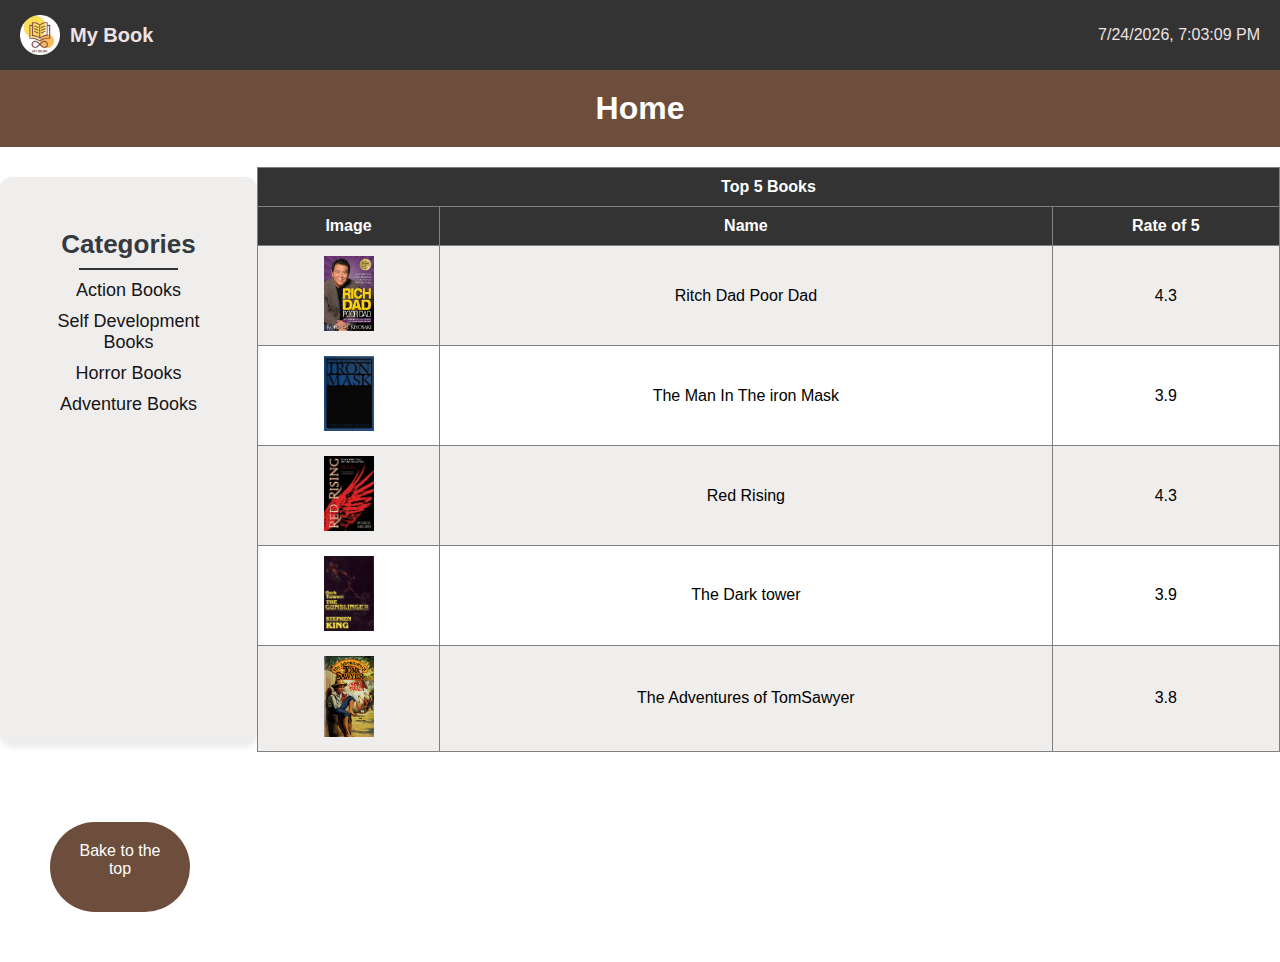
<file: index.html>
<!DOCTYPE html>
<html lang="en">
<head>
    <meta charset="UTF-8" />
    <meta name="viewport" content="width=device-width, initial-scale=1.0">
    <title>My Book</title>
    <link rel="stylesheet" href="wep.css">
    <link  rel="icon" href="photos/logo.png" />
</head>
<body>
    <script src="Functions.js" defer></script>
    <nav>
       <div class="Logo">
           <img src="photos/logo.png" alt="Logo">
           My Book
       </div>
       <p id="currentDate"></p>
    
    </nav>
    <div class="head">
        <h2>Home</h2>
    </div>
    <div class="container">
    <div class="left_par">
        <h2>Categories</h2>
        <a href="ACTION/actionbook.html">Action Books</a>
        <a href="Self-Development Books.html">Self Development Books</a>
        <a href="horror/horror.html">Horror Books</a>
        <a href="Adventure Books/Adventure-Books.html">Adventure Books</a>
       
    </div>

    <table border="1">
        <thead>
            <tr>
                <th colspan="3">Top 5 Books</th>
            </tr>
            <tr>
                <th>Image</th>
                <th>Name</th>
                <th>Rate of 5</th>
            </tr>
        </thead>
            <tr>
                <td><img src="photos/81BE7eeKzAL._AC_UF1000,1000_QL80_.jpg" alt="Book 1"></td>
                <td>Ritch Dad Poor Dad</td>
                <td>4.3</td>
            </tr>
            <tr>
                <td><img src="photos/the iron man in the mask.jpg" alt="Book 2"></td>
                <td>The Man In The iron Mask</td>
                <td>3.9</td>
            </tr>
            <tr>
                <td><img src="photos/red rising.jpg" alt="Book 3"></td>
                <td>Red Rising</td>
                <td>4.3</td>
            </tr>
            <tr>
                <td><img src="photos/the dark tower.jpg" alt="Book 4"></td>
                <td>The Dark tower</td>
                <td>3.9</td>
            </tr>
            <tr>
                <td><img src="photos/the adventure.jpg" alt="Book 5"></td>
                <td>The Adventures of TomSawyer</td>
                <td>3.8</td>
            </tr>
    </table>
</div>

<div class="Anchor">
    <a href="index.html">Bake to the top</a>
</div>

</body>
</html>
</file>
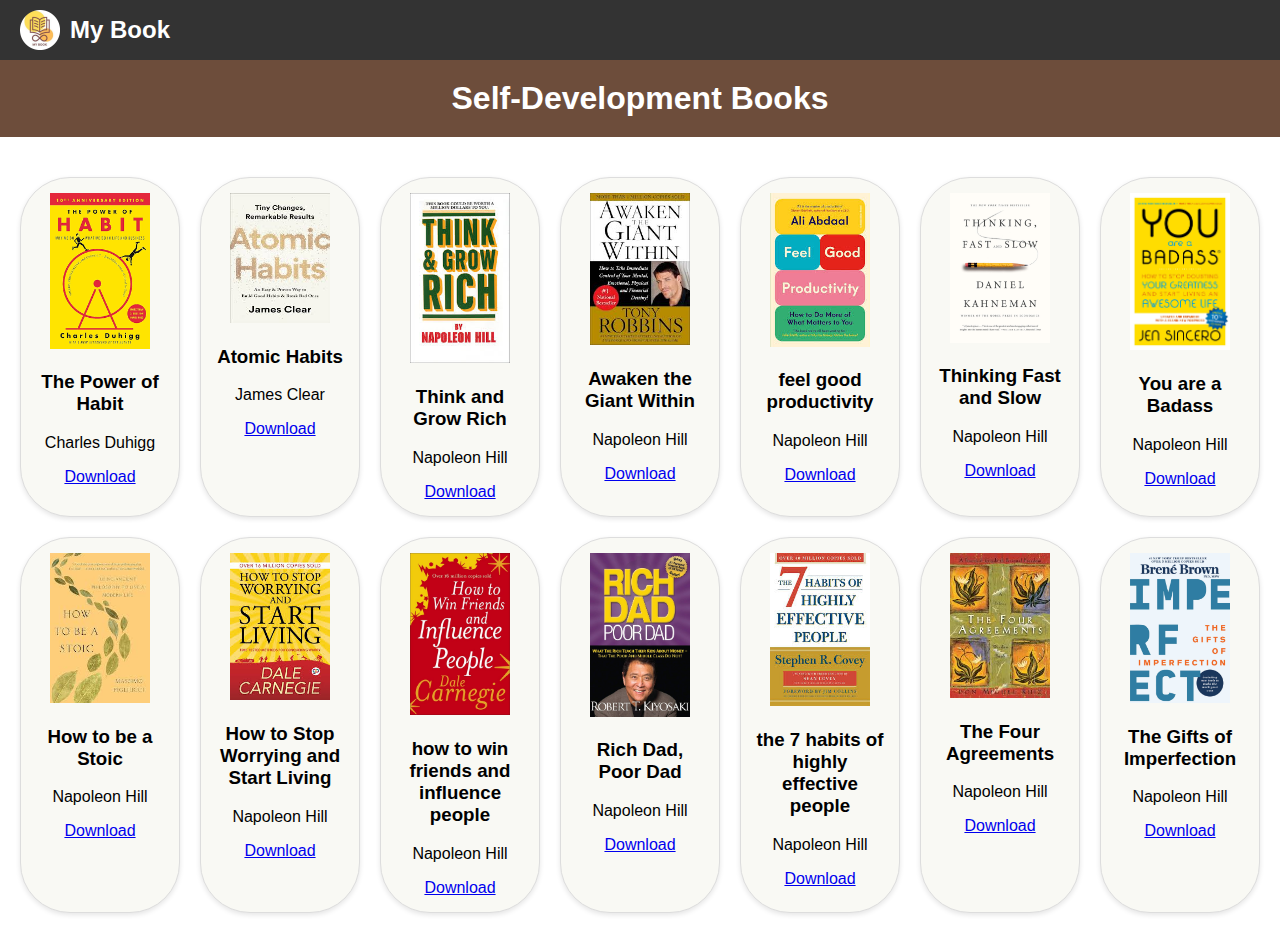
<file: Self-Development Books.html>
<!DOCTYPE html>
<html lang="en">
<head>
    <meta charset="UTF-8">
    <meta name="viewport" content="width=device-width, initial-scale=1.0">
    <link  rel="icon" href="photos/logo.png" />
    <link rel="stylesheet" href="style.css">
    <title>Self-Development Books - My Book</title>

</head>
<body>

<nav>
    <div class="logo" onclick="location.href='index.html'">
        <img src="Imges/circular_image.png" alt="My Book Logo">
        My Book
    </div>
        
</nav>


<header>
    <h1>Self-Development Books</h1>
</header>

<div class="content">
    <div class="book-grid">
        <div class="book-row">

            <div class="book-item">
                <img src="Books/The Power of Habit.png" alt="The Power of Habit"> 
                <h3>The Power of Habit</h3>
                <p>Charles Duhigg</p> 
                <a href="Books/The Power of Habit.pdf" download="Books/The Power of Habit.pdf">Download</a><!--the pdf link-->
               </div>
            <div class="book-item">
                <img src="Books/Atomic habits.jpeg" alt="Atomic Habits">
                <h3>Atomic Habits</h3>
                <p>James Clear</p>
                <a href="Books/Atomic habits ( PDFDrive ).pdf" download="Books/Atomic habits ( PDFDrive ).pdf">Download</a>
               
            </div>
            <div class="book-item">
                <img src="Books/Think and Grow Rich.jpeg" alt="Think and Grow Rich">
                <h3>Think and Grow Rich</h3>
                <p>Napoleon Hill</p>
                <a href="Books/Think-And-Grow-Rich_2011-06.pdf" download="Books/Think-And-Grow-Rich_2011-06.pdf">Download</a>
            </div>
            <div class="book-item">
                <img src="Books/Awaken the Giant Within book.jpeg" alt="Awaken the Giant Within">
                <h3>Awaken the Giant Within</h3>
                <p>Napoleon Hill</p>
                <a href="Books/Awaken the Giant Within.pdf" download="Books/Awaken the Giant Within.pdf">Download</a>
            </div>
            <div class="book-item">
                <img src="Books/feel good productivity book.jpeg" alt="feel good productivity">
                <h3>feel good productivity</h3>
                <p>Napoleon Hill</p>
                <a href="Books/feel-good-productivity-how-to-do-more-of-what-matters-to-you-1250865034-9781250865038_compress.pdf" download="Books/feel-good-productivity-how-to-do-more-of-what-matters-to-you-1250865034-9781250865038_compress.pdf">Download</a>
            </div>
            <div class="book-item">
                <img src="Books/Thinking Fast and Slow.jpg" alt="Thinking Fast and Slow">
                <h3>Thinking Fast and Slow</h3>
                <p>Napoleon Hill</p>
                <a href="Books/Thinking-Fast-and-Slow.pdf" download="Books/Thinking-Fast-and-Slow.pdf">Download</a>
            </div>
            <div class="book-item">
                <img src="Books/You are a Badass.jpg" alt="You are a Badass">
                <h3>You are a Badass</h3>
                <p>Napoleon Hill</p>
                <a href="Books/You are a Badass.pdf" download="Books/You are a Badass.pdf">Download</a>
            </div>
            
        </div>

        <div class="book-row">
            <div class="book-item">
                <img src="Books/How to be a Stoic.jpeg" alt="How to be a Stoic">
                <h3>How to be a Stoic</h3>
                <p>Napoleon Hill</p>
                <a href="Books/How to be a stoic _ using ancient philosophy to live a modern life ( PDFDrive ).pdf" download="Books/How to be a stoic _ using ancient philosophy to live a modern life ( PDFDrive ).pdf">Download</a>
            </div>
            <div class="book-item">
                <img src="Books/How to Stop Worrying and Start Living.jpeg" alt="How to Stop Worrying and Start Living">
                <h3>How to Stop Worrying and Start Living</h3>
                <p>Napoleon Hill</p>
                <a href="Books/How to Stop Worrying and Start Living.pdf" download="Books/How to Stop Worrying and Start Living.pdf">Download</a>
            </div>
            <div class="book-item">
                <img src="Books/how to win friends and influence people.jpg" alt="how to win friends and influence people">
                <h3>how to win friends and influence people</h3>
                <p>Napoleon Hill</p>
                <a href="Books/How to win friends and influence people.pdf" download="Books/How to win friends and influence people.pdf">Download</a>
            </div>
            <div class="book-item">
                <img src="Books/Rich Dad, Poor Dad.jpg" alt="Rich Dad, Poor Dad">
                <h3>Rich Dad, Poor Dad</h3>
                <p>Napoleon Hill</p>
                <a href="Books/Rich Dad, Poor Dad.jpg" download="Books/Rich Dad Poor Dad.pdf">Download</a>
            </div>
            <div class="book-item">
                <img src="Books/the 7 habits of highly effective people.jpeg" alt="the 7 habits of highly effective people">
                <h3>the 7 habits of highly effective people</h3>
                <p>Napoleon Hill</p>
                <a href="Books/The 7 Habits of Highly Effective People.pdf" download="Books/The 7 Habits of Highly Effective People.pdf">Download</a>
            </div>
            <div class="book-item">
                <img src="Books/The Four Agreements.jpeg" alt="The Four Agreements">
                <h3>The Four Agreements</h3>
                <p>Napoleon Hill</p>
                <a href="Books/The Four Agreements.pdf" download="Books/The Four Agreements.pdf">Download</a>
            </div>
            <div class="book-item">
                <img src="Books/The Gifts of Imperfection.jpg" alt="The Gifts of Imperfection">
                <h3>The Gifts of Imperfection</h3>
                <p>Napoleon Hill</p>
                <a href="Books/The Gifts of Imperfection.pdf" download="Books/The Gifts of Imperfection.pdf">Download</a>
            </div>
            
            </div>
        </div>
    </div>

</div>

</body>
</html>
</file>
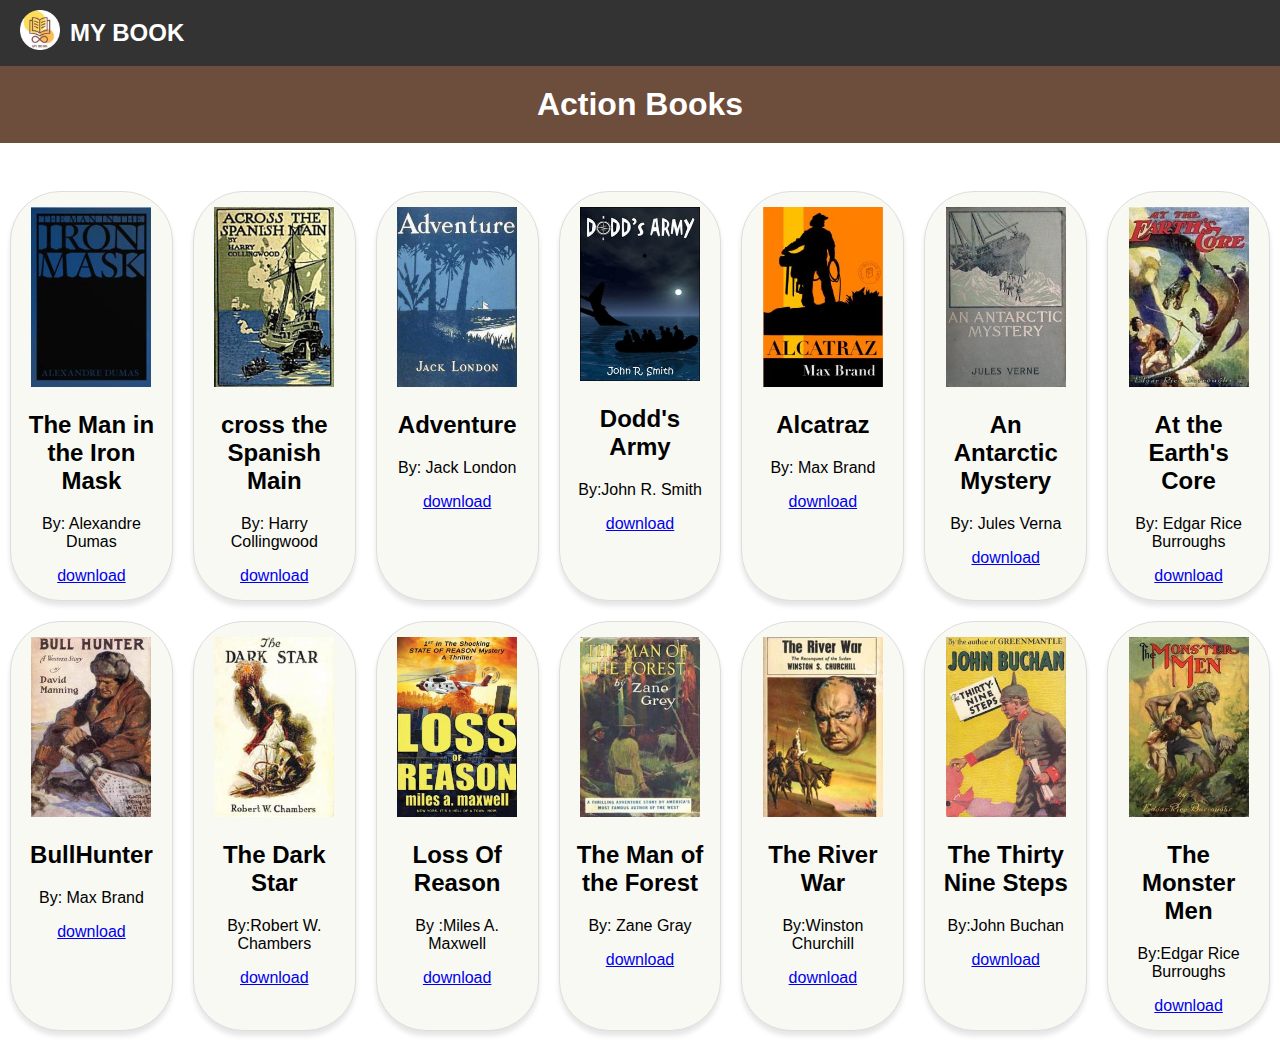
<file: ACTION/actionbook.html>
<!DOCTYPE html>
<html lang="en">
<head>
    <title>My Book</title>
   <link rel="stylesheet" href="style.css"/>
   <link rel="icon" href="photo/WhatsApp_Image_2024-12-12_at_20.09.41_579ae86c-removebg-preview.png"/>
</head>

<body>
   
   
<nav >
    <div class="D1" onclick="location.href='https://mohamed4822.github.io/My-book/index.html'">   
<a href="https://mohamed4822.github.io/My-book/index.html"><img src="photo/WhatsApp_Image_2024-12-12_at_20.09.41_579ae86c-removebg-preview.png" /></a>
MY BOOK </div>
</nav>
<header><h2>Action Books</h2></header>
  <br>
<div class="d2">
    <div class="d3">
        <div class="d4">
    <div class="c1">
        <img src="photo/cover-cust-3354.jpg" />
        <h2>The Man in the Iron Mask</h2>
    <div><p>By: Alexandre Dumas</p></div>
    <div><a href="photo/The-Man-in-the-Iron-Mask.pdf" download="photo/The-Man-in-the-Iron-Mask.pdf">download</a></div>
  

    </div>  

    <div class="c1">
    <img src="photo/across spanish.jpg" />
    <h2>cross the Spanish Main</h2>
    <div><p>By: Harry Collingwood </p></div>
    <div><a href="photo/Across-the-Spanish-Main.pdf" download="photo/Across-the-Spanish-Main.pdf">download</a></div>
    
</div>  
  <div class="c1">
        <img src="photo/adventure.jpg" />
        <h2>Adventure</h2>
        <div><p>By: Jack London</p></div>
        <div><a href="photo/Adventure.pdf" download="photo/adventure.pdf">download</a></div>
       
    </div>  
    <div class="c1">
        <img src="photo/dodds-army-smith.jpg" />
        <h2>Dodd's Army</h2>
        <div><p>By:John R. Smith</p></div>
        <div><a href="photo/DoddsArmy-obooko-adv0020.pdf" download="photo/DoddsArmy-obooko-adv0020.pdf">download</a></div>
       
    </div>  
        <div class="c1">
            <img src="photo/alcartaz.jpg" />
            <h2>Alcatraz</h2>
            <div><p>By: Max Brand</p></div>
            <div><a href="photo/Alcatraz.pdf" download="photo/Alcatraz.pdf">download</a></div>
            
            
            </div>  
            <div class="c1">
                <img src="photo/an antarctic.jpg" />
                <h2>An Antarctic Mystery</h2>
                <div><p>By: Jules Verna</p></div>
                <div><a href="photo/An-Antarctic-Mystery.pdf" download="photo/An-Antarctic-Mystery.pdf">download</a></div>
              
                </div>  
                <div class="c1">
                    <img src="photo/earth core.jpg" />
                    <h2>At the Earth's Core</h2>
                    <div><p>By: Edgar Rice Burroughs</p></div>
                    <div><a href="photo/At-the-Earth's-Core.pdf" download="photo/At-the-Earth's-Core.pdf">download</a></div>
                    
                    
                    </div> 
    </div>
    <div class="d4">
<div class="c1">
<img src="photo/bull hanter.jpg"/>
<h2>BullHunter</h2>
<p>By: Max Brand</p>
<a href="photo/Bull-Hunter.pdf" download="photo/Bull-Hunter.pdf">download</a>
</div>
<div class="c1">
    <img src="photo/dark star.jpg"/>
    <h2>The Dark Star</h2>
    <p>By:Robert W. Chambers</p>
    <a href="photo/The-Dark-Star.pdf" download="photo/The-Dark-Star.pdf">download</a>
    </div>
    <div class="c1">
        <img src="photo/LOR-100823-yellow500w_0.jpg"/>
        <h2>Loss Of Reason</h2>
        <p>By :Miles A. Maxwell</p>
        <a href="photo/Loss-Of-Reason.pdf" download="photo/Loss-Of-Reason.pdf">download</a>
        </div>
        <div class="c1">
            <img src="photo/the man forest.jpg"/>
            <h2>The Man of the Forest</h2>
            <p>By: Zane Gray</p>
            <a href="photo/The-Man-of-the-Forest.pdf" download="photo/The-Man-of-the-Forest.pdf">download</a>
            </div>
            <div class="c1">
                <img src="photo/river war.jpg"/>
                <h2>The River War</h2>
                <p>By:Winston Churchill </p>
                <a href="photo/The-River-War.pdf" download="photo/The-River-War.pdf">download</a>
                </div>
                <div class="c1">
                    <img src="photo/the thirty step.jpg"/>
                    <h2>The Thirty Nine Steps</h2>
                    <p>By:John Buchan </p>
                    <a href="photo/The-Thirty-Nine-Steps.pdf" download="photo/The-Thirty-Nine-Steps.pdf">download</a>
                    </div>
                    <div class="c1">
                        <img src="photo/cover-orig-1396.jpg"/>
                        <h2>The Monster Men</h2>
                        <p>By:Edgar Rice Burroughs</p>
                        <a href="photo/The-Monster-Men.pdf" download="photo/The-Monster-Men.pdf">download</a>
                        </div>
                                                            

    </div>
</div>
</div>

</body>
</html>
</file>
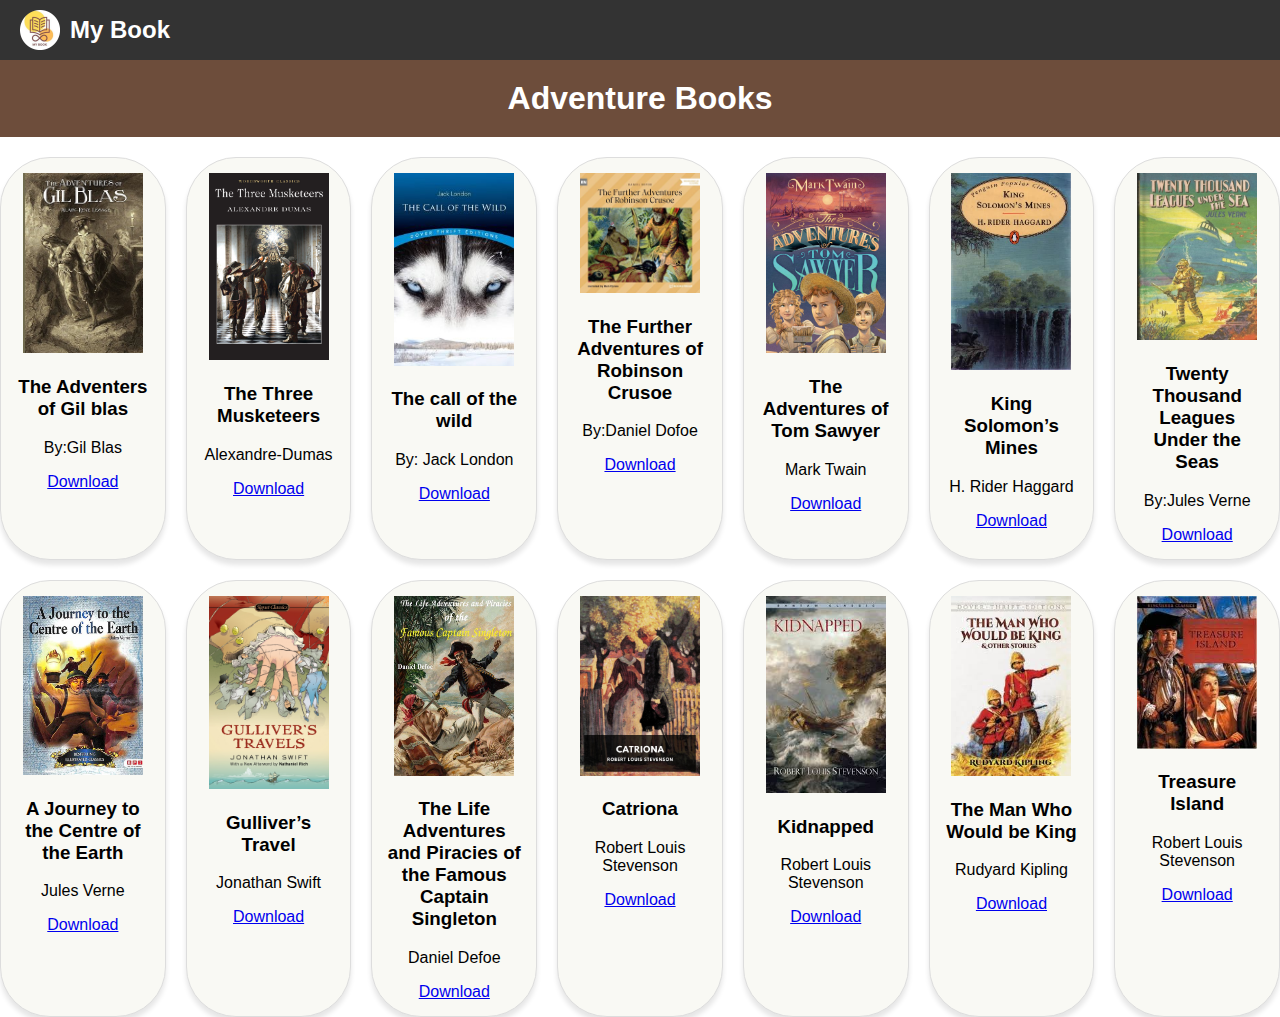
<file: Adventure Books/Adventure-Books.html>
<!DOCTYPE html>
<html lang="en">
<head>
    <meta charset="UTF-8">
    <meta name="viewport" content="width=device-width, initial-scale=1.0">
    <link  rel="icon" href="books/logo.png" />
    <link rel="stylesheet" href="style.css">
    <title>Adventure Books - My Book</title>

</head>
<body>

<nav>
    <div class="logo"  onclick="location.href='https://mohamed4822.github.io/My-book/index.html'">
        <img src="books/logo.png" alt="My Book Logo">
        My Book
    </div>
</nav>

<header>
 <h1> <div>Adventure Books</div></h1>
</header>

<div class="content">
    <div class="book-grid">
        <div class="book-row">
            <div class="book-item">
                <img src="books/the adventers of Gil blas.jpg" alt="The Adventers of Gil blas"> 
                <h3>The Adventers of Gil blas</h3> 
                <p>By:Gil Blas</p> 
                <a href="books/books/01. The Adventures of Gil Blas of Santillane author Alain-René Lesage (1).pdf"Download="books/books/01. The Adventures of Gil Blas of Santillane author Alain-René Lesage (1).pdf">Download</a>
                
            </div>
            
            
            <div class="book-item">
                <img src="books/b.jpg" alt="The Musketeers">
                <h3>The Three Musketeers</h3>
                <p>Alexandre-Dumas</p>
                <a href="books/books/02. The Three Musketeers author Alexandre Dumas (2).pdf"Download="books/books/02. The Three Musketeers author Alexandre Dumas (2).pdf">Download</a>
               
            </div>
            <div class="book-item">
                <img src="books\The call of the wild.jpg" alt="The call of the wild">
                <h3>The call of the wild</h3>
                <p>By: Jack London</p>
                <a href="books/books/08. The Call of the Wild author Jack London (1).pdf"Download="books/books/08. The Call of the Wild author Jack London (1).pdf">Download</a>
                
            </div>
            <div class="book-item">
            <img src="books/The further adventures.jpg"alt="The further Adventures">
                <h3> The Further Adventures of Robinson Crusoe</h3>
                <p>By:Daniel Dofoe </p>
                <a href="books/books/06. The Further Adventures of Robinson Crusoe author Daniel Defoe (1).pdf"Dwnload="books/books/06. The Further Adventures of Robinson Crusoe author Daniel Defoe (1).pdf">Download</a>
                
            </div>
            <div class="book-item">
                <img src="books/adventure.jfif" alt="The Adventures of Tom Sawyer">
                <h3>The Adventures of Tom Sawyer</h3>
                <p>Mark Twain </p>
                <a href="books/books/12. The Adventures of Tom Sawyer author Mark Twain (1).pdf"Download="books/books/12. The Adventures of Tom Sawyer author Mark Twain (1).pdf">Download</a>
                
            </div>
            <div class="book-item">
                <img src="books/king solomin's.jfif" alt=" King Solomon’s Mines">
                <h3> King Solomon’s Mines</h3>
                <p>H. Rider Haggard</p>
                <a href="books/books/07. King Solomon’s Mines author H. Rider Haggard (1).pdf"Download="books/books/07. King Solomon’s Mines author H. Rider Haggard (1).pdf">Download</a>
               
               
            </div>
            <div class="book-item">
                <img src="books/c.jfif" alt="Twenty Thousand Leagues Under the Seas">
                <h3>Twenty Thousand Leagues Under the Seas</h3>
                <p>By:Jules Verne</p>
                <a href="books/books/10. Twenty Thousand Leagues Under the Seas author Jules Verne (2).pdf"Download="books/books/10. Twenty Thousand Leagues Under the Seas author Jules Verne (2).pdf">Download</a>
                
            </div>
        </div>
        
        <div class="book-row">
            <div class="book-item">
                <img src="books/a journy.jfif" alt=" A Journey to the Centre of the Earth">
                <h3> A Journey to the Centre of the Earth</h3>
                <p>Jules Verne</p>
                <a href="books/books/11. A Journey to the Centre of the Earth author Jules Verne (1).pdf"Download="books/books/11. A Journey to the Centre of the Earth author Jules Verne (1).pdf">Download</a>
               
            </div>
            <div class="book-item">
                <img src="books/a.jpg" alt=" Gulliver’s Travel">
                <h3> Gulliver’s Travel</h3>
                <p>Jonathan Swift</p>
                <a href="books/books/09. Gulliver’s Travel author Jonathan Swift (5).pdf">Download</a>
               
            </div>
            <div class="book-item">
                <img src="books/the life adventure.jfif" alt="The Life Adventures and Piracies of the Famous Captain Singleton">
                <h3>The Life Adventures and Piracies of the Famous Captain Singleton</h3>
                <p>Daniel Defoe</p>
                <a href="books/books/05. The Life Adventures and Piracies of the Famous Captain Singleton author Daniel Defoe (1).pdf"Download="books/books/05. The Life Adventures and Piracies of the Famous Captain Singleton author Daniel Defoe (1).pdf">Download</a>
                
            </div>
            <div class="book-item">
                <img src="books/Catriona.jpg" alt="Catriona">
                <h3>Catriona</h3>
                <p>Robert Louis Stevenson</p>
                <a href="books/books/14. Catriona author Robert Louis Stevenson.pdf"Download="books/books/14. Catriona author Robert Louis Stevenson.pdf">Download</a>
                
            </div>
            <div class="book-item">
                <img src="books/Kidnapped.jfif" alt="Kidnapped">
                <h3>Kidnapped</h3>
                <p>Robert Louis Stevenson</p>
                <a href="books/books/15. Kidnapped author Robert Louis Stevenson.pdf"Download="books/books/15. Kidnapped author Robert Louis Stevenson.pdf">Download</a>
               
            </div>
            <div class="book-item">
                <img src="books/The Man Who Would be King.jfif" alt="The Man Who Would be King">
                <h3>The Man Who Would be King</h3>
                <p>Rudyard Kipling</p>
                <a href="books/books/17. The Man Who Would be King, Rudyard Kipling.pdf"Download="books/books/15. Kidnapped author Robert Louis Stevenson.pdf">Download</a>
               
            </div>
            <div class="book-item">
                <img src="books/Treasure Island.jfif" alt="Treasure Island">
                <h3>Treasure Island</h3>
                <p>Robert Louis Stevenson</p>
                <a href="books/books/18. Treasure Island, Robert Louis Stevenson.pdf"Download="books/books/18. Treasure Island, Robert Louis Stevenson.pdf">Download</a>
               
            </div>
            
            </div>
        </div>
    </div>
    
   
</body>
</html>
</file>
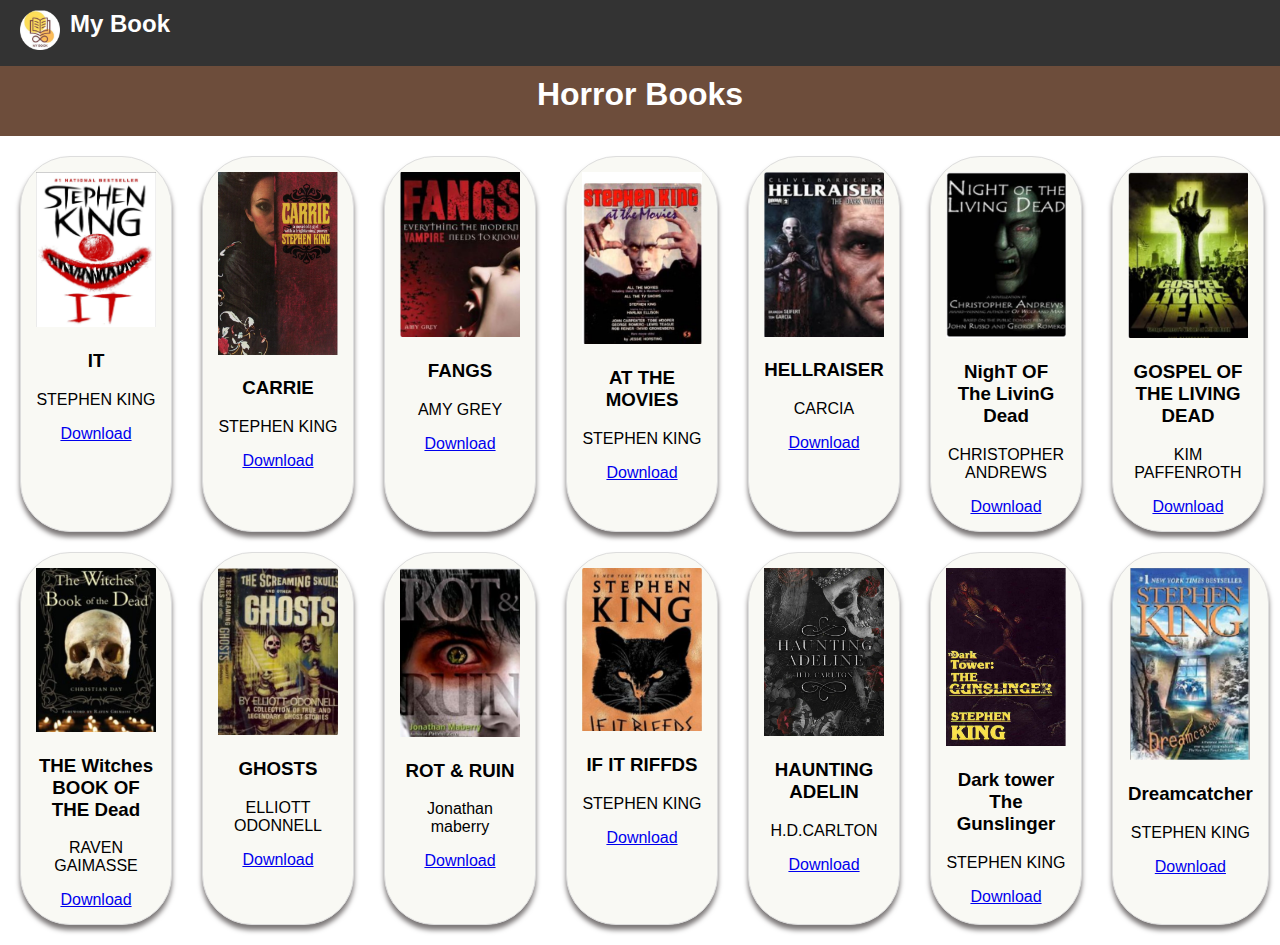
<file: horror/horror.html>
<!DOCTYPE html>
<head>
    
    <link  rel="icon" href="cover.png" />
    <link rel="stylesheet" href="style.css">
    <title>HORROR BOOKS  - My Book</title>

</head>
<body>

<nav>
    <div class="logo">
        <a href="https://mohamed4822.github.io/My-book/index.html"><img src="cover.png" alt="My Book Logo"></a>
        My Book
    </div>
</nav>

<header>

    <h1>Horror Books</h1>
</header>

 <div class="content">
   
        <div class="book-row1"> 
          
            <div class="book-item">
                <img src="r14.jpg" alt="IT">
                <h3>IT</h3>
                <p>STEPHEN KING</p>
                <a href="ho14.pdf"  download="ho14.pdf">Download</a>
            </div>
            <div class="book-item">
                <img src="r15.jpg" alt="CARRIE">
                <h3>CARRIE</h3>
                <p>STEPHEN KING</p>
                <a href="ho15.pdf"  download="ho15.pdf">Download</a>
            </div>
            <div class ="book-item">
                <img src="r1.jpg" alt="FANGS"> 
                <h3>FANGS</h3> 
                <p>AMY GREY</p> 
                <a href="ho1.pdf"  download="ho1.pdf">Download</a>
            </div>
            <div class="book-item">
                <img src="r2.jpg" alt="AT THE MOVIES">
                <h3>AT THE MOVIES</h3>
                <p>STEPHEN KING</p>
                <a href="ho2.pdf"  download="ho2.pdf">Download</a>
            </div>
            <div class="book-item">
                <img src="r3.jpg" alt="hellraiswr">
                <h3>HELLRAISER</h3>
                <p>CARCIA</p>
                <a href="ho3.pdf"  download="ho3.pdf">Download</a>
            </div>
            <div class="book-item">
                <img src="r4.jpg" alt="NIGHT OF THE LIVING DEAD">
                <h3>NighT OF The LivinG Dead</h3>
                <p>CHRISTOPHER ANDREWS</p>
                <a href="ho4.pdf"  download="ho4.pdf">Download</a>
            </div>
            <div class="book-item">
                <img src="r5.jpg" alt="GOSPEL OF THE LIVING DEAD">
                <h3>GOSPEL OF THE LIVING DEAD</h3>
                <p>KIM PAFFENROTH</p>
                <a href="ho5.pdf"  download="ho5.pdf">Download</a>
            </div>
</div>

        <div class="book-row1">
            <div class="book-item">
                <img src="r7.jpg" alt="THE Witches BOOK OF THE Dead">
             <h3>THE Witches BOOK OF THE Dead </h3>
                <p>RAVEN GAIMASSE</p>
                <a href="ho7.pdf"  download="ho7.pdf">Download</a>
            </div>
            <div class="book-item">
                <img src="r8.jpg" alt="GHOSTS">
                <h3>GHOSTS</h3>
                <p>ELLIOTT ODONNELL</p>
                <a href="ho8.pdf"  download="ho8.pdf">Download</a>
            </div>
            <div class="book-item">
                <img src="r9.jpg" alt="ROT & RUIN">
                <h3>ROT & RUIN</h3>
                <p>Jonathan maberry</p>
                <a href="ho9.pdf"  download="ho9.pdf">Download</a>
            </div>
            <div class="book-item">
                <img src="r10.jpg" alt="IF IT RIFFDS">
                <h3>IF IT RIFFDS</h3>
                <p>STEPHEN KING</p>
                <a href="ho10.pdf"  download="ho10.pdf">Download</a>
            </div>
            <div class="book-item">
                <img src="r11.jpg" alt="HAUNTING ADELINE">
                <h3>HAUNTING ADELIN</h3>
                <p>H.D.CARLTON</p>
                <a href="ho11.pdf"  download="ho11.pdf">Download</a>
            </div>
            <div class="book-item">
                <img src="r13.jpg" alt="Dark tower THE GUNSLINGER">
                <h3>Dark tower The Gunslinger</h3>
                <p>STEPHEN KING</p>
                <a href="ho13.pdf"  download="ho13.pdf">Download</a>
            </div>

            <div class="book-item">
                <img src="r12.jpg" alt="Dreamcatcher">
                <h3>Dreamcatcher</h3>
                <p>STEPHEN KING</p>
                <a href="ho12.pdf"  download="ho12.pdf">Download</a>
             </div> 
            </div> 
        
   </div>
</body>
</html>
</file>
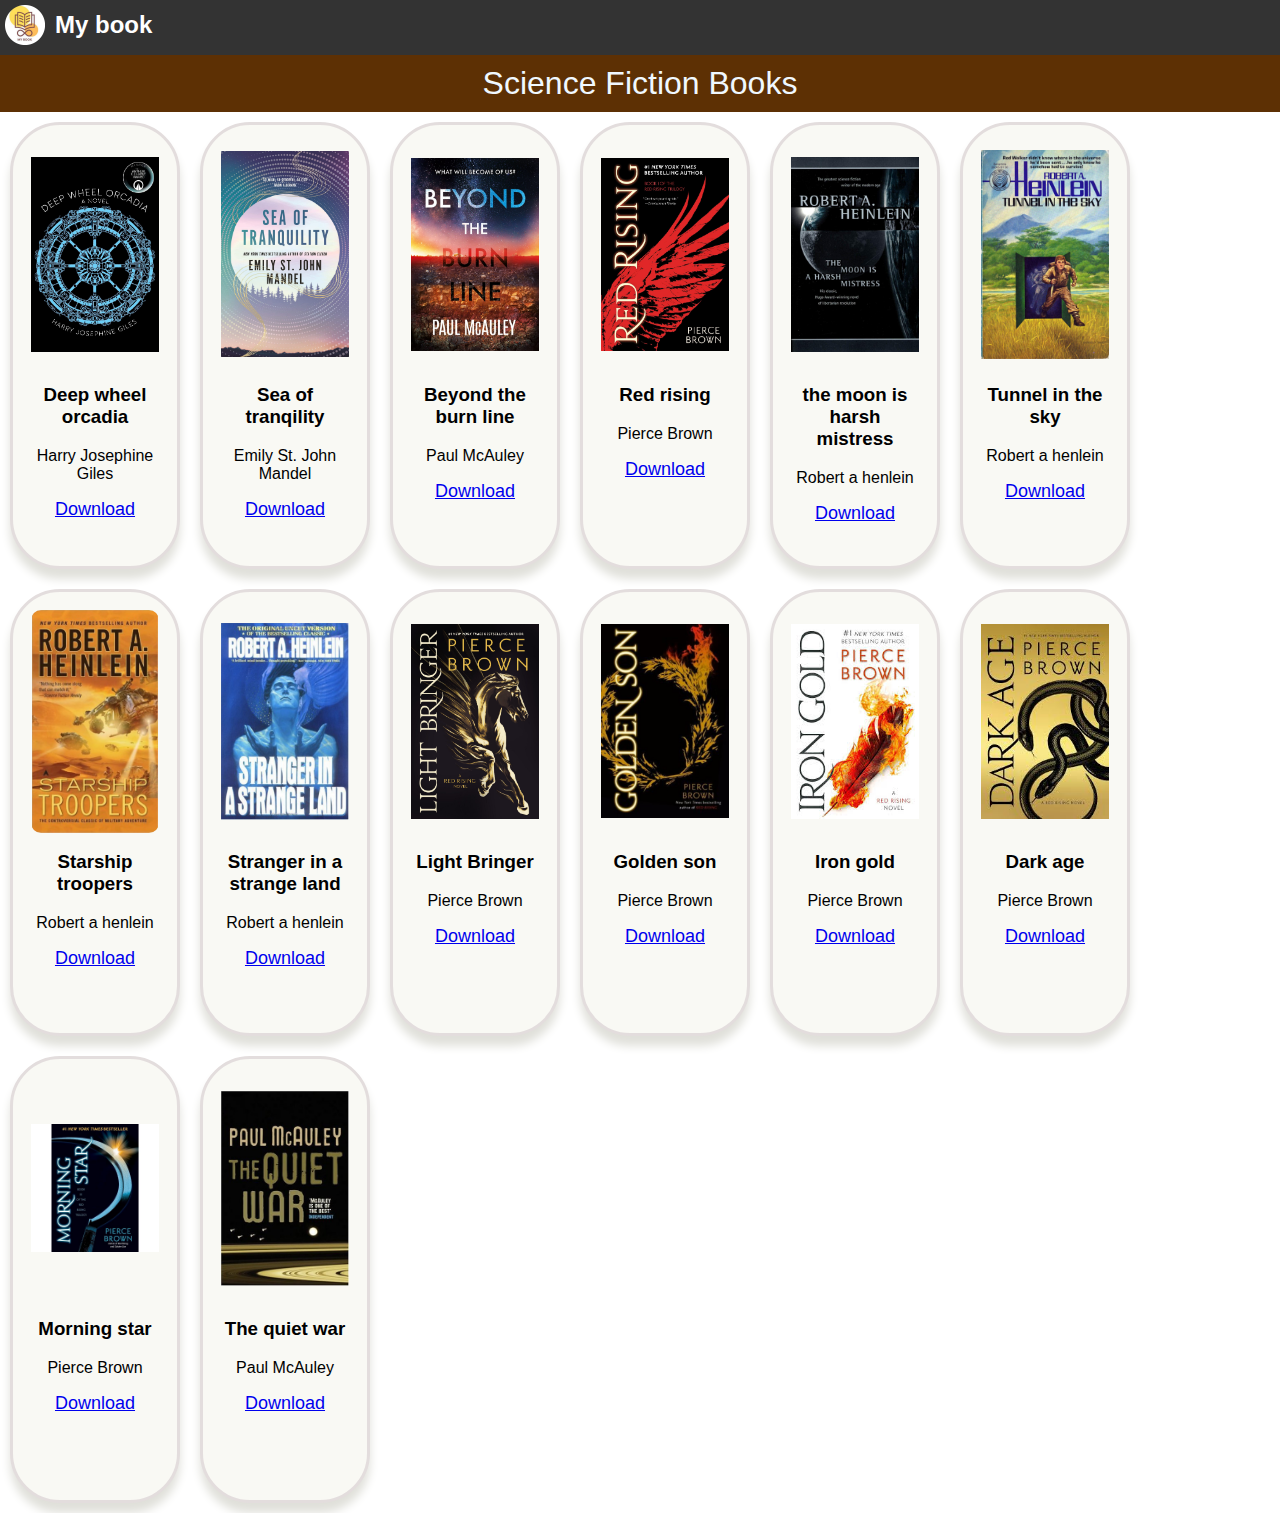
<file: Science/4.html>
<html>
<head>
    <link  rel="icon" href="photos/circular_image.png">
    <link  rel="stylesheet" href="style.css">
    <title>My book </title>
</head>
<body>
  
    <nav>
           <div  class="logo"  onclick="location.href='https://mohamed4822.github.io/My-book/index.html'">
                <img src="photos/circular_image.png" /> 
               My book
                </div>
                <p id="currentDate" style="color: aliceblue;"></p>
</nav>
  <div class="h"> 
   Science Fiction Books
   </div> 

<div class="d">
  <img src="photos/Deep wheel orcadia.jpg"/>
  <h3> Deep wheel orcadia</h3>
     <p>Harry Josephine Giles</p> 
    <a href="Science/books/_OceanofPDF.com_Deep_Wheel_Orcadia_-_Harry_Josephine_Giles.pdf" style="padding-top: 10px; font-size:large; text-align: center;"> Download</a> 
   
</div>
<div class="d">
    <img src="photos/Sea of tranquility .jpg"/>
    <h3> Sea of tranqility</h3>
    <p >Emily St. John Mandel</p> 
    <a href="books/the-sea-of-tranquility.pdf" Download ="books/the-sea-of-tranquility.pdf" style="padding-top: 10px; font-size:large; text-align: center;"> Download</a>
    
</div>

<div class="d">
    <img src="photos/Beyond the burn line.jpg"/><br>
    <h3> Beyond the burn line</h3>
    <p >  Paul McAuley</p>
    <a href="https://github.com/mohamed4822/My-book/blob/main/Science/books/_OceanofPDF.com_Beyond_the_Burn_Line_-_Paul_McAuley.pdf" style="padding-top: 10px; font-size:large; text-align: center;"> Download</a>
</div>
<div class="d">
    <img src="photos\Red rising.jpg"/><br>
    <h3> Red rising</h3>
    <p>Pierce Brown</p> 
    <a href="Science/books/_OceanofPDF.com_red_rising_-_pierce_brown (1).pdf" style="padding-top: 10px; font-size:large; text-align: center;"> Download</a>
</div>
<div class="d">
    <img src="photos\The moon is a harsh mistress.jpg"/><br>
    <h3>the moon is harsh mistress</h3>
    <p > Robert a henlein</p>
    <a href="Science/books/_OceanofPDF.com_The_Moon_Is_a_Harsh_Mistress_-_Robert_A_Heinlein%20(1).pdf"  style="padding-top: 10px; font-size:large; text-align: center;"> Download</a>
</div>
<div class="d">
    <img src="photos\tunnel in the sky.jpg"/><br>
    <h3>Tunnel in the sky</h3>
    <p> Robert a henlein </p>
    <a href="Science/books/_OceanofPDF.com_Tunnel_in_the_Sky_-_Robert_A_Heinlein.pdf" style="padding-top: 10px; font-size:large; text-align: center;"> Download</a>
</div>
<div class="d">
    <img src="photos\starship troopers.jpg"/><br>
    <h3>Starship troopers</h3>
    <p> Robert a henlein </p>
    <a href="Science/books/_OceanofPDF.com_Starship_Troopers_-_Robert_A_Heinlein.pdf" style="padding-top: 10px; font-size:large; text-align: center;"> Download</a>
</div>
<div class="book-row">
<div class="d">
    <img src="photos\stranger in a strange land.jpg"/><br>
    <h3>Stranger in a strange land</h3>
    <p> Robert a henlein </p>
    <a href="Science/books/_OceanofPDF.com_Stranger_in_a_Strange_Land_1991_Uncut_Edition_-_Robert_A_Heinlein.pdf" style="padding-top: 10px; font-size:large; text-align: center;"> Download</a>
</div>
<div class="d">
        <img src="photos\light brighter.jpg"/><br>
        <h3>Light Bringer</h3>
        <p> Pierce Brown </p>
        <a href="Science/books/_OceanofPDF.com_Light_Bringer_-_Pierce_Brown.pdf" style="padding-top: 10px; font-size:large; text-align: center;"> Download</a>
    </div>
    <div class="d">
        <img src="photos\golden son.jpg"/><br>
        <h3>Golden son</h3>
        <p> Pierce Brown </p>
        <a href="Science/books/_OceanofPDF.com_Golden_Son_-_Pierce_Brown.pdf" style="padding-top: 10px; font-size:large; text-align: center;"> Download</a>
    </div>
    <div class="d">
        <img src="photos\iron gold.jpeg"/><br>
        <h3>Iron gold</h3>
        <p > Pierce Brown </p>
        <a href="Science/books/_OceanofPDF.com_Iron_Gold_-_Pierce_Brown.pdf" style="padding-top: 10px; font-size:large; text-align: center;"> Download</a>
    </div>
   <div class="d">
        <img src="photos\dark age.jpeg"/><br>
        <h3>Dark age</h3>
        <p > Pierce Brown </p>
        <a href="Science/books/_OceanofPDF.com_Dark_Age_-_Felix_O_Hartmann.pdf" style="padding-top: 10px; font-size:large; text-align: center;"> Download</a>
    </div>
</div>
<div class="d">
    <img src="photos\morning star.jpg"/><br>
    <h3>Morning  star</h3>
    <p > Pierce Brown </p>
    <a href="Science/books/_OceanofPDF.com_Bright_Morning_Star_-_Simon_Morden.pdf" style="padding-top: 10px; font-size:large; text-align: center;"> Download</a>
</div>
<div class="d">
    <img src="photos/the  quiet war.jpg"> <br>
    <h3>The quiet war</h3>
    <p >  Paul McAuley </p>
    <a href="Science/books/_OceanofPDF.com_The_Quiet_War_-_Paul_McAuley.pdf" style="padding-top: 10px; font-size:large; text-align: center;"> Download</a>
</div>
</body>
</html>
</file>
<file: wep.css>
body {
    margin: 0;
    font-family: Arial, sans-serif;
}

/* Navigation Bar */
nav {
    display: flex;
    justify-content: space-between;
    align-items: center;
    background-color: #333;
    color: rgb(238, 226, 226);
    padding: 10px 20px;
}

.Logo {
    display: flex;
    align-items: center;
    font-size: 20px;
    font-weight: bold;
}

.Logo img {
   
    width: 40px;
    height: auto;
    margin-right: 10px;
}

.menu a {
    color: rgb(241, 240, 240);
    text-decoration: none;
    margin: 0 15px;
    font-size: 16px;
    
}

.menu a:hover {
    text-decoration: underline;
}
.head {
    background-color: #6d4d3b;
    text-align: center;
    padding: 20px 10px;
}
.head h2 {
    color: white;
    margin: 0;
    font-size: 2em;
    
}
.container {
    display: flex;
}


/* Categories Section */
.left_par {
    margin: 30px auto;
    padding: 30px;
    background-color: #f0eded;
    border-radius: 12px;
    text-align: center;
    box-shadow: 0 4px 8px rgba(0, 0, 0, 0.1);
    max-width: 300px;
}

.left_par h2 {
    margin-bottom: 10px;
    font-size: 26px;
    font-weight: bold;
    color: #343a40;
    position: relative;

}

.left_par h2::after {
    content: "";
    display: block;
    width: 50%;
    height: 2px;
    background-color: #333;
    margin: 8px auto 0;
}

.left_par a {
    display: block;
    margin: 10px 0;
    font-size: 18px; 
    font-weight: 500; 
    color: #151515;
    text-decoration: none;
    transition: all 0.3s ease;
}

.left_par a:hover {
    text-decoration: none;
    background-color: #6d4d3b;
    border-radius:15px ;
    color: white;
    transform: scale(1.05);
}

/* Table Styling */
table {
    width: 80%;
    margin: 20px auto;
    border-collapse: collapse;
    text-align: center;
}

th {
    background-color: #333;
    color: white;
    padding: 10px;
}

td {
    padding: 10px;
}

img {
    width: 50px;
    height: auto;
}

tr:nth-child(odd) {
    background-color: #f0eded;
}

.Anchor{
    background-color: #6d4d3b;
    align-items: center;
    text-align: center;
    width: 100px;
    height: 50px;
    margin: 50px;
    padding: 20px;
    border-radius: 50px;
}
.Anchor a {
    text-decoration: none;
    color: white;
}
</file>
<file: style.css>
body {
    font-family: Arial, sans-serif;
    margin: 0;
    padding: 0;
    background-color: white;
}

nav {
    background-color: #333;
    color: white;
    padding: 10px 20px;
    display: flex;
    justify-content: space-between;
    align-items: center;
}

nav .logo {
    font-size: 1.5em;
    font-weight: bold;
    cursor: pointer;
    display: flex;
    align-items: center;
    transition: transform 0.3s ease;
}

nav .logo img {
    width: 40px;
    height: 40px;
    margin-right: 10px;
    transition: transform 0.3s ease;
}

nav .logo:hover {
    transform: scale(1.1);
}
nav .clock-container {
    display: flex;
    justify-content: space-between;
    
}

nav .logo:hover img {
    transform: rotate(360deg);
}

nav ul {
    list-style-type: none;
    margin: 0;
    padding: 0;
    display: flex;
}

nav ul li {
    margin: 0 15px;
}

nav ul li a {
    color: white;
    text-decoration: none;
    transition: color 0.3s;
}

nav ul li a:hover {
    color: #ff6347;
}

header {
    text-align: center;
    padding: 20px 10px;
    background-color: #6d4d3b;
    color: white;
}

header h1 {
    font-size: 2em;
    margin: 0;
}

.content {
    padding: 20px;
}

.book-grid {
    display: flex;
    flex-direction: column;
    gap: 20px;
    margin-top: 20px;
}

.book-row {
    display: flex;
    justify-content: space-between;
    gap: 20px;
}

.book-item {
    flex: 1;
    max-width: 18%;
    text-align: center;
    background: #f9f9f4;
    padding: 15px;
    border: 1px solid #ddd;
    border-radius: 50px;
    box-shadow: 0 2px 5px rgba(0, 0, 0, 0.1);
    transition: transform 0.3s;
}

.book-item:hover {
    transform: scale(1.05);
}

.book-item img {
    width: 100px;
}

 .pagination {
    text-align: center;
    margin: 20px 0;
}

 .pagination a {
    margin: 0 5px;
    padding: 5px 10px;
    border: 1px solid #ddd;
    text-decoration:none;
    color: #333;
    border-radius: 5px;
}

    .pagination a:hover {
    background-color: #6200ea;
    color: white;
}
</file>
<file: ACTION/style.css>
body{
    margin: 0;
    font-family: Arial, sans-serif;
}
nav {
    background-color: #333;
    color: white;
    padding: 10px 20px;
    display: flex;
    justify-content: space-between;
    align-items: center;
}
nav .D1 {
    font-size: 1.5em;
    font-weight: bold;
    cursor: pointer;
    display: flex;
    align-items: center;
    
    transition: transform 0.3s ease;
}
nav .D1 img {
    width: 40px;
    height: 40px;
    margin-right: 10px;
    transition: transform 0.3s ease;
}

nav .D1:hover {
    transform: scale(1.1);
}


.D1:hover img{margin: 0px;
    transform: rotate(360deg) ;
}
.d2 {
    padding: 10px;
}

.d3 {
    display: flex;
    flex-direction: column;
    gap: 20px;
    margin-top: 20px;
}

.d4 {
    display: flex;
    justify-content: space-between;
    gap: 20px;
}
.c1{
   
    flex: 1;
    width: 400px;
    text-align: center;
    background: #f9f9f4;
    padding: 15px;
    border: 1px solid #ddd;
    border-radius: 50px;
    box-shadow: 0 5px 5px rgba(0, 0, 0, 0.1);
    transition: transform 0.3s;
}
.c1 img{width: 120px;}
.c1:hover{ transform: scale(1.05);}
header {
    text-align: center;
    padding: 20px 10px;
    background-color: #6d4d3b;
    color: white;
}

header h2 {                                             
    font-size: 2em;
    margin: 0;
}
</file>
<file: Adventure Books/style.css>
body {
    font-family: Arial, sans-serif;
    margin: 0;
    padding: 0;
    background-color: white;
}

nav {
    background-color: #333;
    color: white;
    padding: 10px 20px;
    display: flex;

}

nav .logo {
    font-size: 1.5em;
    font-weight:bold;
    cursor: pointer;
    display: flex;
    align-items: center;
    transition: transform 0.3s ease;
}

nav .logo img {
    width: 40px;
    height: 40px;
    margin-right: 10px;
    transition: transform 0.3s ease;
}

nav .logo:hover {
    transform: scale(1.1);
}

nav .logo:hover img {
    transform: rotate(360deg);
}



header {
    text-align: center;
     padding: 20px 10px; 
    background: #6d4d3b;
    color: white;
}

header h1 {
    font-size: 2em;
    margin: 0;
}

 

.book-grid {
    display: flex;
    flex-direction: column;
    gap: 20px;
    margin-top: 20px;
}

.book-row {
    display: flex;
    justify-content: space-between;
    gap: 20px;
}

.book-item {
    flex: 1;
    max-width: 18%;
    text-align: center;
    background:#f9f9f4;
    padding: 15px;
    border: 1px solid #ddd;
    border-radius: 50px;
    box-shadow: 0px 5px 5px rgba(0, 0, 0, 0.1);
    transition: transform 0.3s;
   
}

.book-item:hover {
    transform: scale(1.05);
}

.book-item img {
    max-width: 120px;
}
</file>
<file: horror/style.css>
body{
    margin: 0;
    font-family: Arial, sans-serif;
}
nav {
    background-color: #333;
    color: white;
    padding: 10px 20px;
    display: flex;

}

nav .logo {
    font-size: 1.5em;
    font-weight: bold;
    display: flex;   
}

nav .logo img {
    width: 40px;
    height: 40px;
    margin-right: 10px;
    transition: transform 0.3s ease;
}
nav .logo:hover img {
    transform: rotate(360deg);
}
 header {
    text-align: center;
    padding: 10px 10px;
    background-color: #6d4d3b;
    color: white;
    font-family: Arial, sans-serif;
    height:50px ;
} 

 header h1 {
    font-size: 2em;
    margin: 0px;

}  

.content {
    padding: 10px;
}

 .book-row1 {
    display: flex;
    justify-content: space-between;
    gap: 30px;
      /* margin: 10px;
    padding: 10px; */
    padding: 10px;
} 
.book-item {
    flex: 1 ;
    max-width: 18%;
    text-align: center;
    background:#f9f9f4;
    padding: 15px;
    border: 1px  solid #ddd;
    border-radius: 50px;
    box-shadow: 0px 5px 5px rgb(124, 120, 120);
    transition: transform 0.3s;

}

.book-item:hover {
    transform: scale(1.05);
    
}

.book-item img {
    max-width:120px;
}
</file>
<file: Science/style.css>
body{
    font-family:Arial, sans-serif;
    margin: 0;
}
nav {
background-color: #333;
color: white;
padding-top: 5px;
padding-bottom: 10px;
align-items: center;
display: flex; 
justify-content: space-between;
padding-right: 15px;
}
nav .logo {
font-size: 1.5em;
font-weight: bold;
cursor: pointer;
display: flex; 
align-items: center;
position: relative; 
margin-left:5px;

}
nav .logo:hover {
    transform: scale(1.1);
}

nav .logo:hover img {
    transform: rotate(360deg);
}

nav .logo img {
width: 40px;
height: 40px;
margin-right:10px; 
transition: transform 0.6s ease;
}

/* nav ul {
list-style-type: none; 
margin: 0;
display: flex;
}

nav ul li {
margin-left:15px;
}
nav ul li a {
color: white;
text-decoration: none;
transition: color 0.3s; 

}
nav ul li a:hover {
color: #ff6347;
} */

 
.d{
height:45%;
width:10%;
text-align: center;
float: left;
padding:18px;
margin:10px;
border:3px solid #e3dddd;
border-radius:50px;
box-shadow: 0 10px 10px rgb(224, 224, 218);
background-color: #f9f9f4;
transition: transform 0.3s;
}


img{ 
width:100%;
height:55%;
opacity: 1;
 border-radius:10px;
object-fit:scale-down;
}
.d:hover{
opacity: 1;
/* box-shadow:0 0 10px 10px rgb(217, 197, 197); */
object-fit: fill;
transform: scale(1.05);
}
.h{
    font-size:2em;
    color: aliceblue;
    background-color:rgb(93, 48, 4);
    text-align: center;
    padding-bottom:10px;
    padding-top:10px;
    }
</file>
